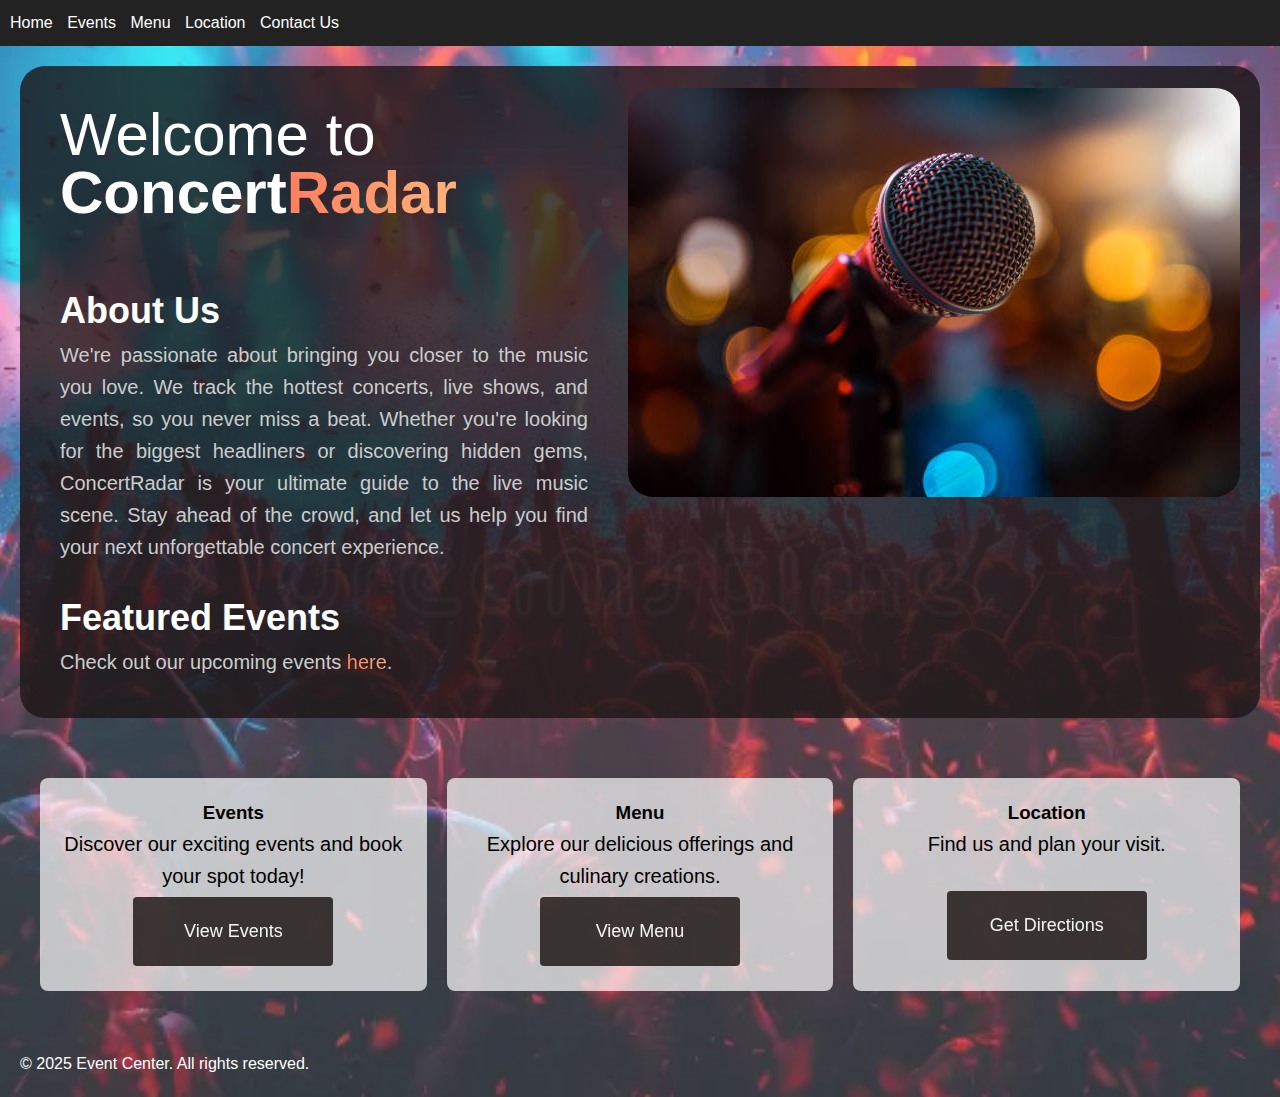
<file: index.html>
<!DOCTYPE html>
<html lang="en">
<head>
  <meta charset="UTF-8">
  <meta name="viewport" content="width=device-width, initial-scale=1.0">
  <title>Event Center - Home</title>
  <link rel="stylesheet" href="styles.css">
  <style>
    #quick-links {
      padding: 40px 20px;
      
    }
    .columns {
      display: flex;
      gap: 20px;
      max-width: 1200px;
      margin: 0 auto;
    }
    .column {
      flex: 1;
      padding: 20px;
      background: rgba(255, 255, 255, 0.7);
      border-radius: 8px;
      text-align: center;
    }
    .button {
      display: inline-block;
      border-radius: 4px;
      background-color: #160f0d;
      border: none;
      color: #FFFFFF;
      text-align: center;
      font-size: 18px;
      padding: 20px;
      width: 200px;
      transition: all 0.5s;
      cursor: pointer;
      margin: 5px;
      opacity: 0.8;
    }
    
    .button span {
      cursor: pointer;
      display: inline-block;
      position: relative;
      transition: 0.5s;
    }
    
    .button span:after {
      content: '\00bb'; /*Double arrow right-facing */
      position: absolute;
      opacity: 0;
      top: 0;
      right: -20px;
      transition: 0.5s;
    }
    
    .button:hover span {
      padding-right: 25px;
    }
    
    .button:hover span:after {
      opacity: 1;
      right: 0;
    }
    .structure-grid {
      display: flex;
      gap: 20px;
      max-width: 1200px;
      margin: 0 auto;
      flex-wrap: wrap;
      
    }
    .structure-item {
      flex: 1 1 300px;
      padding: 20px;
      background: rgba(9, 8, 8, 0.9);
      border-radius: 8px;
      text-align: center;
      min-width: 250px;
    }
    @media (max-width: 768px) {
      .columns, .structure-grid {
        flex-direction: column;
      }
    }
  </style>
</head>
<body>
    
  <nav>
    <ul>
      <li><a href="index.html">Home</a></li>
      <li><a href="events.html">Events</a></li>
      <li><a href="menu.html">Menu</a></li>
      <li><a href="location.html">Location</a></li>
      <li><a href="contact.html">Contact Us</a></li>
    </ul>
  </nav>

  <header>
    <div class="content">
      <div class="text-content">
        <div class="welcome-section">
          <h1 class="text" style="text-align: left" style="line-height: 58px">Welcome to <br> <span style="font-weight: bold;">Concert</span><span style="font-weight: bold; background: linear-gradient(to right, #ff7e5f, #feb47b); color: transparent; -webkit-background-clip: text;">Radar</span></h1>
          <section id="about">
            <h2 style="text-align: left">About Us</h2>
            <p style="color: #ccc"style="text-align: justify">We're passionate about bringing you closer to the music you love. We track the hottest concerts, live shows, and events, so you never miss a beat. Whether you're looking for the biggest headliners or discovering hidden gems, ConcertRadar is your ultimate guide to the live music scene. Stay ahead of the crowd, and let us help you find your next unforgettable concert experience.</p><br>
          </section>
          <section id="featured">
            <h2 style="text-align: left">Featured Events</h2>
            <p style="color: #ccc; text-align: left">Check out our upcoming events <a href="events.html" style="text-decoration: none; background: linear-gradient(45deg, #ff7e5f, #feb47b); color: transparent; -webkit-background-clip: text;">here</a>.</p>
          </section>
        </div>
      </div>
      <img src="img/mic.jpg" alt="Ancient Stage" class="antique-stage">
    </div>
  </header>


  <section id="quick-links">
    <div class="columns">
      <div class="column">
        <h3 style="color: black">Events</h3>
        <p style="text-align: center">Discover our exciting events and book your spot today!</p>
        <a href="events.html" class="button" style="vertical-align:middle"><span>View Events</span></a>
      </div>
      <div class="column">
        <h3 style="color: black">Menu</h3>
        <p style="text-align: center">Explore our delicious offerings and culinary creations.</p>
        <a href="menu.html" class="button" style="vertical-align:middle"><span>View Menu</span></a>
      </div>
      <div class="column">
        <h3 style="color: black">Location</h3>
        <p style="text-align: center">Find us and plan your visit.</p><br>
        <a href="location.html" class="button" style="vertical-align:middle"><span>Get Directions</span></a>
      </div>
    </div>
  </section>

  <footer>
    <p>&copy; 2025 Event Center. All rights reserved.</p>
  </footer>
</body>
</html>
</file>
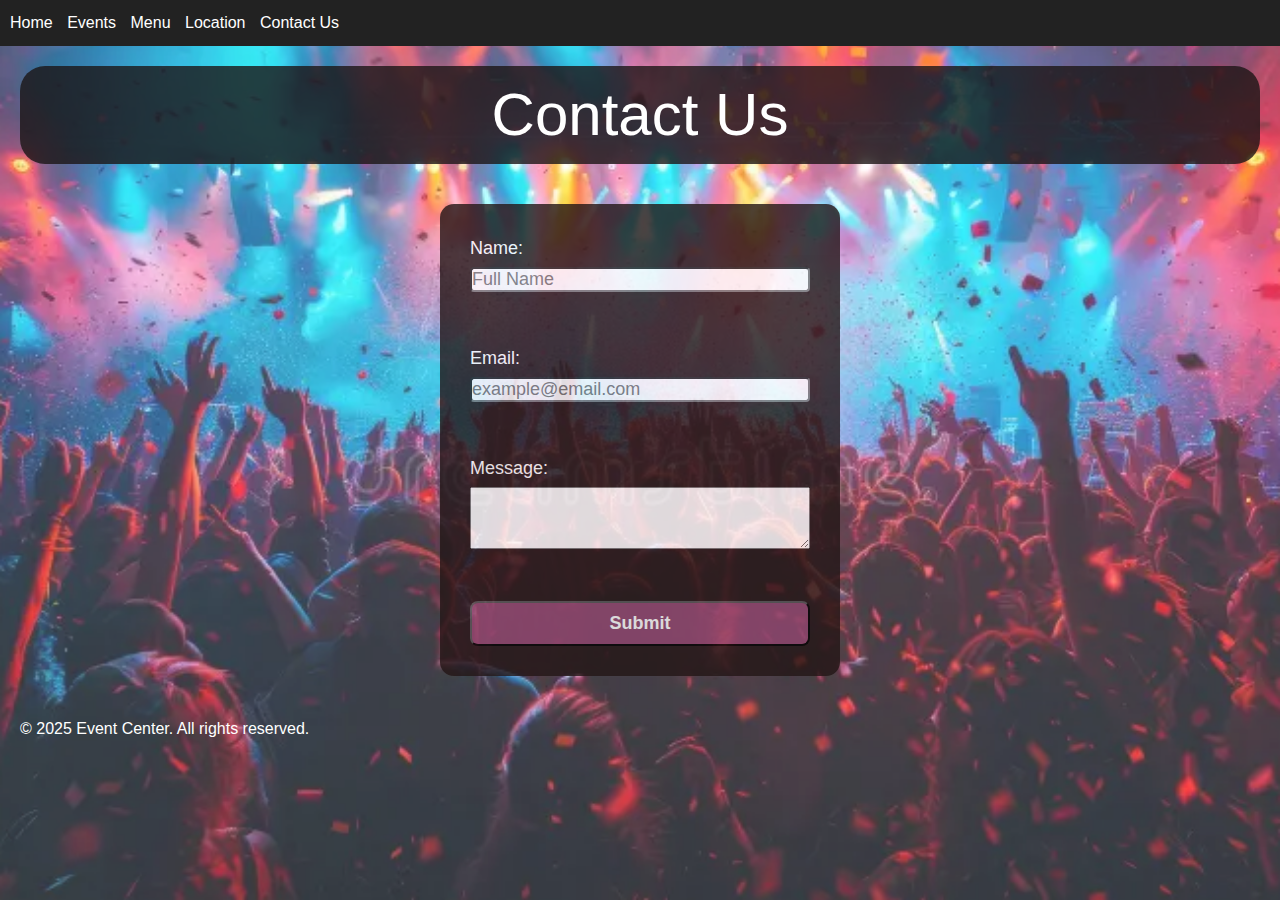
<file: contact.html>
<!DOCTYPE html>
<html lang="en">
<head>
  <meta charset="UTF-8">
  <meta name="viewport" content="width=device-width, initial-scale=1.0">
  <title>Event Center - Contact Us</title>
  <link rel="stylesheet" href="styles.css">
</head>
<body>
  <nav>
    <ul>
      <li><a href="index.html">Home</a></li>
      <li><a href="events.html">Events</a></li>
      <li><a href="menu.html">Menu</a></li>
      <li><a href="location.html">Location</a></li>
      <li><a href="contact.html">Contact Us</a></li>
    </ul>
  </nav>

  <header>
    <h1>Contact Us</h1>
  </header>

  <section>
    <form>
      <label for="name">Name:</label>
      <input type="text" id="name" name="name" required placeholder="Full Name"><br><br>

      <label for="email">Email:</label>
      <input type="email" id="email" name="email" required placeholder="example@email.com"><br><br>

      <label for="message">Message:</label>
      <textarea id="message" name="message" rows="4" required ></textarea><br><br>

      <button type="submit">Submit</button>
    </form>
  </section>

  <footer>
    <p>&copy; 2025 Event Center. All rights reserved.</p>
  </footer>
</body>
</html>
</file>
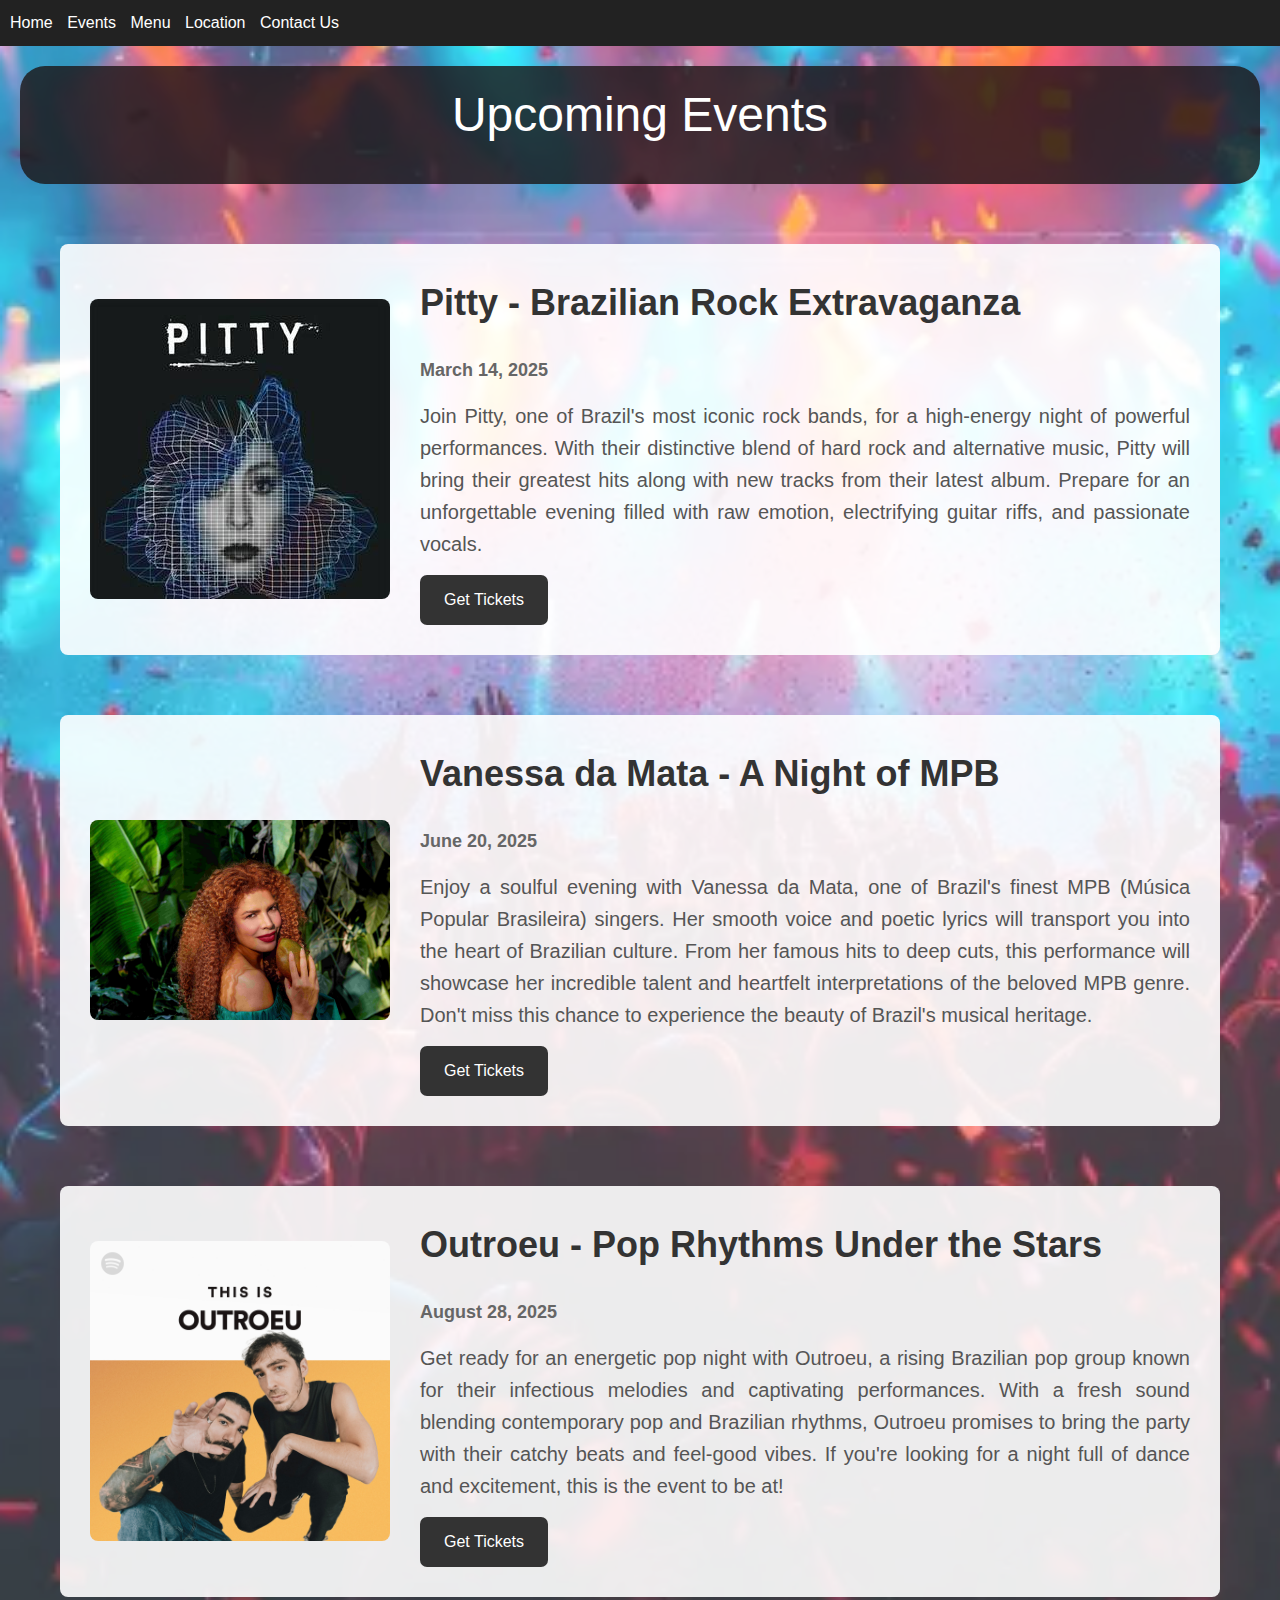
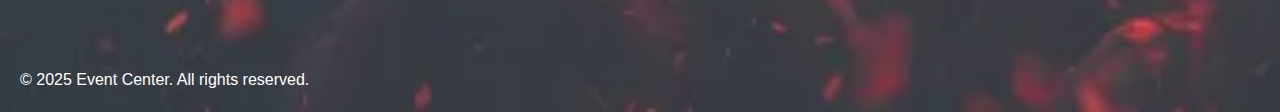
<file: events.html>
<!DOCTYPE html>
<html lang="en">
<head>
    <meta charset="UTF-8">
    <meta name="viewport" content="width=device-width, initial-scale=1.0">
    <link rel="stylesheet" href="styles.css">
    <link rel="stylesheet" href="events-styles.css">
    <title>Event Center - Events</title>
</head>
<body>
    <nav>
        <ul>
            <li><a href="index.html">Home</a></li>
            <li><a href="events.html">Events</a></li>
            <li><a href="menu.html">Menu</a></li>
            <li><a href="location.html">Location</a></li>
            <li><a href="contact.html">Contact Us</a></li>
        </ul>
    </nav>

    <header class="events-header">
        <h1>Upcoming Events</h1>
    </header>

    <main class="events-container">
        <div class="event-item">
            <img class="event-image" src="img/pitty.jpeg" alt="Pitty">
            <div class="event-content">
                <h2 class="event-title">Pitty - Brazilian Rock Extravaganza</h2>
                <p class="event-date">March 14, 2025</p>
                <p class="event-description">Join Pitty, one of Brazil's most iconic rock bands, for a high-energy night of powerful performances. With their distinctive blend of hard rock and alternative music, Pitty will bring their greatest hits along with new tracks from their latest album. Prepare for an unforgettable evening filled with raw emotion, electrifying guitar riffs, and passionate vocals.</p>
                <a href="https://tickets-center.com/search/td-garden-tickets/?venueId=573&venueName=TD+Garden&tagid=201&atid=30001&customExportId=20170508-151911&nid=1&accid=9493575329&campaignid=284185562&adgroupid=42455714615&cid=589968143651&akwd=td%20garden&mt=e&network=g&dist=s&adposition=&device=c&ismobile=false&devicemodel=&placement=&target=&random=12319927051765193600&loc_physical_ms=9189485&loc_interest_ms=9001978&exid=&fiid=&vx=0&gad_source=1&gclid=CjwKCAiAtsa9BhAKEiwAUZAszYL1QwrokJnJoWZUjGrTXH0qwbDfHy6ogrFa3ih3OUnDfy_7facs6xoCDD8QAvD_BwE" class="event-button">Get Tickets</a>
            </div>
        </div>

        <div class="event-item">
            <img class="event-image" src="img/vanessa.jpg" alt="Vanessa da Mata">
            <div class="event-content">
                <h2 class="event-title">Vanessa da Mata - A Night of MPB</h2>
                <p class="event-date">June 20, 2025</p>
                <p class="event-description">Enjoy a soulful evening with Vanessa da Mata, one of Brazil's finest MPB (Música Popular Brasileira) singers. Her smooth voice and poetic lyrics will transport you into the heart of Brazilian culture. From her famous hits to deep cuts, this performance will showcase her incredible talent and heartfelt interpretations of the beloved MPB genre. Don't miss this chance to experience the beauty of Brazil's musical heritage.</p>
                <a href="https://tickets-center.com/search/td-garden-tickets/?venueId=573&venueName=TD+Garden&tagid=201&atid=30001&customExportId=20170508-151911&nid=1&accid=9493575329&campaignid=284185562&adgroupid=42455714615&cid=589968143651&akwd=td%20garden&mt=e&network=g&dist=s&adposition=&device=c&ismobile=false&devicemodel=&placement=&target=&random=12319927051765193600&loc_physical_ms=9189485&loc_interest_ms=9001978&exid=&fiid=&vx=0&gad_source=1&gclid=CjwKCAiAtsa9BhAKEiwAUZAszYL1QwrokJnJoWZUjGrTXH0qwbDfHy6ogrFa3ih3OUnDfy_7facs6xoCDD8QAvD_BwE" class="event-button">Get Tickets</a>
            </div>
        </div>

        <div class="event-item">
            <img class="event-image" src="img/outroeu.jpg" alt="Outroeu">
            <div class="event-content">
                <h2 class="event-title">Outroeu - Pop Rhythms Under the Stars</h2>
                <p class="event-date">August 28, 2025</p>
                <p class="event-description">Get ready for an energetic pop night with Outroeu, a rising Brazilian pop group known for their infectious melodies and captivating performances. With a fresh sound blending contemporary pop and Brazilian rhythms, Outroeu promises to bring the party with their catchy beats and feel-good vibes. If you're looking for a night full of dance and excitement, this is the event to be at!</p>
                <a href="https://tickets-center.com/search/td-garden-tickets/?venueId=573&venueName=TD+Garden&tagid=201&atid=30001&customExportId=20170508-151911&nid=1&accid=9493575329&campaignid=284185562&adgroupid=42455714615&cid=589968143651&akwd=td%20garden&mt=e&network=g&dist=s&adposition=&device=c&ismobile=false&devicemodel=&placement=&target=&random=12319927051765193600&loc_physical_ms=9189485&loc_interest_ms=9001978&exid=&fiid=&vx=0&gad_source=1&gclid=CjwKCAiAtsa9BhAKEiwAUZAszYL1QwrokJnJoWZUjGrTXH0qwbDfHy6ogrFa3ih3OUnDfy_7facs6xoCDD8QAvD_BwE" class="event-button">Get Tickets</a>
            </div>
        </div>
    </main>

    <footer>
        <p>&copy; 2025 Event Center. All rights reserved.</p>
    </footer>
</body>
</html>
</file>
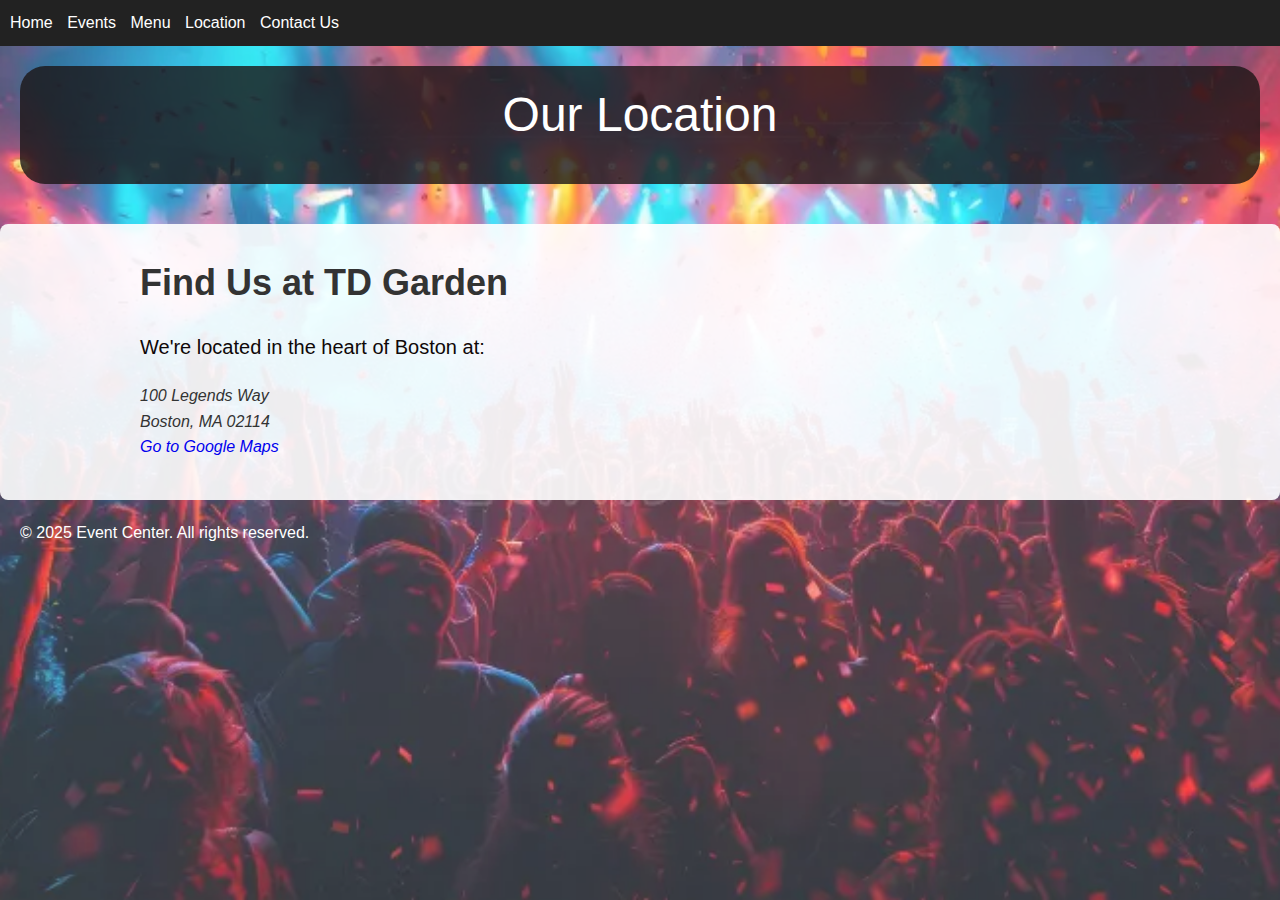
<file: location.html>
<!DOCTYPE html>
<html lang="en">
<head>
  <meta charset="UTF-8">
  <meta name="viewport" content="width=device-width, initial-scale=1.0">
  <link rel="stylesheet" href="styles.css">
  <link rel="stylesheet" href="location-styles.css">
  <title>Event Center - Location</title>
</head>
<body>
  <nav>
    <ul>
      <li><a href="index.html">Home</a></li>
      <li><a href="events.html">Events</a></li>
      <li><a href="menu.html">Menu</a></li>
      <li><a href="location.html">Location</a></li>
      <li><a href="contact.html">Contact Us</a></li>
    </ul>
  </nav>

  <header class="location-header">
    <h1>Our Location</h1>
  </header>

  <section class="location-content">
    <div class="left-column">
      <h2>Find Us at TD Garden</h2>
      <p>We're located in the heart of Boston at:</p>
      <div class="address-info">
        <address>
          100 Legends Way<br>
          Boston, MA 02114<br>
          <a href="https://maps.app.goo.gl/uSfr86H6q2Rq1fyL7" style="text-decoration:none">Go to Google Maps</a>
        </address>
      </div>
    </div>
    <div class="map-container">
      <iframe src="https://www.google.com/maps/embed?pb=!1m18!1m12!1m3!1d2947.889320433915!2d-71.06472092373782!3d42.366197971192335!2m3!1f0!2f0!3f0!3m2!1i1024!2i768!4f13.1!3m3!1m2!1s0x89e3708e162d05cb%3A0x32d335fe5ed797a8!2sTD%20Garden!5e0!3m2!1sen!2sus!4v1739672426579!5m2!1sen!2sus" width="600" height="450" style="border:0;" allowfullscreen="" loading="lazy" referrerpolicy="no-referrer-when-downgrade"></iframe>
      
    </div>
  </section>

  <footer>
    <p>&copy; 2025 Event Center. All rights reserved.</p>
  </footer>
</body>
</html>
</file>
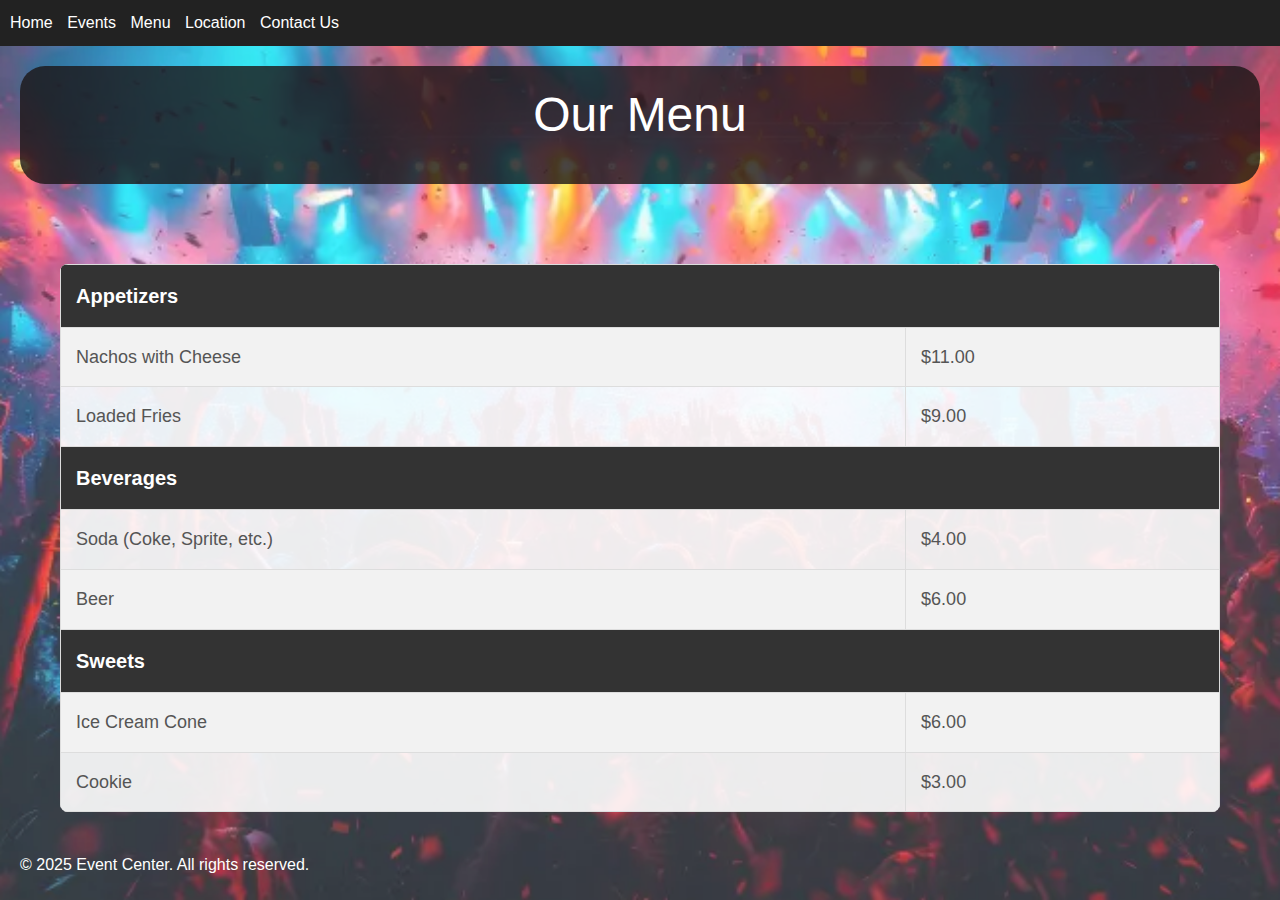
<file: menu.html>
<!DOCTYPE html>
<html lang="en">
<head>
    <meta charset="UTF-8">
    <meta name="viewport" content="width=device-width, initial-scale=1.0">
    <link rel="stylesheet" href="styles.css">
    <link rel="stylesheet" href="menu-styles.css">
    <title>Event Center - Menu</title>
</head>
<body>
    <nav>
        <ul>
            <li><a href="index.html">Home</a></li>
            <li><a href="events.html">Events</a></li>
            <li><a href="menu.html">Menu</a></li>
            <li><a href="location.html">Location</a></li>
            <li><a href="contact.html">Contact Us</a></li>
        </ul>
    </nav>

    <header class="menu-header">
        <h1>Our Menu</h1>
    </header>

    <main class="menu-container">
        <table class="menu-table">
            <tr>
                <th colspan="2" class="menu-category">Appetizers</th>
            </tr>
            <tr>
                <td>Nachos with Cheese</td>
                <td>$11.00</td>
            </tr>
            <tr>
                <td>Loaded Fries</td>
                <td>$9.00</td>
            </tr>
            
            <tr>
                <th colspan="2" class="menu-category">Beverages</th>
            </tr>
            <tr>
                <td>Soda (Coke, Sprite, etc.)</td>
                <td>$4.00</td>
            </tr>
            <tr>
                <td>Beer</td>
                <td>$6.00</td>
            </tr>
            
            <tr>
                <th colspan="2" class="menu-category">Sweets</th>
            </tr>
            <tr>
                <td>Ice Cream Cone</td>
                <td>$6.00</td>
            </tr>
            <tr>
                <td>Cookie</td>
                <td>$3.00</td>
            </tr>
        </table>
    </main>

    <footer>
        <p>&copy; 2025 Event Center. All rights reserved.</p>
    </footer>
</body>
</html>
</file>
<file: styles.css>
* {
    margin: 0;
    padding: 0;
    box-sizing: border-box;
}


body {
    font-family: Arial, sans-serif;
    line-height: 1.6;
    min-height: 100vh;
    position: relative;
}

body::before {
    content: '';
    background-image: url('img/handsUp.webp');
    background-size: cover;
    background-position: center;
    background-repeat: no-repeat;
    
    position: absolute;
    top: 0;
    left: 0;
    width: 100%;
    height: 100%;
    opacity: 0.8;
    z-index: -1;
}


nav {
    background-color: #222;
    padding: 10px;
    position: relative;
}

nav ul {
    position: relative;
    z-index: 1;
}

nav ul {
    list-style-type: none;
}

nav ul li {
    display: inline;
    margin-right: 10px;
}

nav a {
    color: #fff;
    text-decoration: none;
}


header {
    margin: 20px;
    padding: 20px;
    background-color: rgba(28, 21, 21, 0.8);
    border-radius: 25px;
}

.content {
    display: flex;
    grid-template-columns: row;
    grid-gap: 10px;
    align-items: flex-start;
}

h1 {
    font-size: 60px;
    font-family: Arial, sans-serif;
    font-weight: lighter;
    color: #fff;
    margin: 0;
    text-align: center;
    line-height: 58px;
}

.text-content {
    display: flex;
    flex-direction: row;
    gap: 20px;
    align-items: stretch;
    width: 100%;
    height: 100%;
}

.welcome-section {
    flex: 1;
    text-align: left;
    display: flex;
    flex-direction: column;
    
    padding: 20px;
}

.welcome-section h1 {
    margin-bottom: 60px;
}

.welcome-section section {
    padding: 0;
    background: transparent;
}


.antique-stage {
    flex: 1;
    width: 100%;
    max-width: 700px;
    height: auto;
    align-self:baseline;
    margin-left: 10px;
    justify-content: end;
    padding-top: 2px;
    border-radius: 25px;
    position: relative;
    min-width: auto;
}

@media (max-width: 768px) {
    .antique-stage {
        width: 100%;
        max-width: none;
        margin-left: 0;
        margin-top: 20px;
        padding-top: 0;
        min-width: auto;
    }
    .content {
        flex-direction: column;
    }
}

@media (max-width: 768px) {
    .antique-stage {
        width: 100%;
        max-width: none;
        margin-left: 0;
        margin-top: 20px;
        min-width: auto;
    }
}


.info-sections {
    flex: 1;
    display: flex;
    flex-direction: column;
    gap: 10px;
    justify-content: flex-start;
}

section {
    padding: 10px;
}

section h2 {
    font-size: 36px;
    color: white;
    text-align: left;
  
}

section p {
    font-size: 20px;
    color: black;
    text-align: justify;
    text-justify: inter-word;
}




a:hover {
    text-decoration: none;
}


section {
    font-family: Arial, sans-serif;
    color: #fff;
    padding: 20px;
    align-items: left;
}


table {
    width: 100%;
    border-collapse: collapse;
    margin-top: 20px;
}

th, td {
    border: 1px solid #ddd;
    padding: 8px;
}

th {
    background-color: #f2f2f2;
}

.event-article {
    background: rgba(255, 255, 255, 0.9);
    padding: 20px;
    border-radius: 8px;
    text-align: center;
}

.event-article img {
    max-width: 100%;
    height: auto;
    border-radius: 8px;
    margin-bottom: 15px;
}

.event-article h2 {
    color: #333;
    margin-bottom: 10px;
}

.event-article p {
    color: #555;
    line-height: 1.6;
}


form {
    display: flex;
    flex-direction: column;
    max-width: 400px;
    margin: auto;
    background-color: #231616;
    padding: 30px;
    opacity: 0.8;
    border-radius: 14px;
}

form label {
    color: #fff;
    display: flex;
    font-size: 18px;
}

form input {
    color: #000000;
    display: flex;
    font-size: 18px;
    border-radius: 4px;
}

form button {
    background-color: #90466f;
    color: #ffffff;
    padding: 10px 20px;
    font-size: 18px;
    border-radius: 8px;
    font-weight: bold;
    
}

label {
    margin-bottom: 5px;
}

footer {
    font-family: Arial, sans-serif;
    font-weight: lighter;
    color: white;
    padding: 20px;
}


.events-container {
    max-width: 1200px;
    margin: 0 auto;
    padding: 20px;
    display: flex;
    flex-direction: column;
    gap: 30px;
}


.event-article {
    background: rgba(255, 255, 255, 0.9);
    padding: 20px;
    border-radius: 8px;
    text-align: center;
}

.event-article img {
    max-width: 100%;
    height: auto;
    border-radius: 8px;
    margin-bottom: 15px;
}

.event-article h2 {
    color: #333;
    margin-bottom: 10px;
}

.event-article p {
    color: #555;
    line-height: 1.6;
}


@media (max-width: 1200px) {
    .welcome-section {
        padding: 15px;
    }
    
    .antique-stage {
        width: 600px;
        height: 450px;
    }
}

@media (max-width: 992px) {
    .welcome-section {
        padding: 10px;
    }
    
    .antique-stage {
        width: 500px;
        height: 375px;
    }
}

@media (max-width: 768px) {
    .text-content {
        flex-direction: column;
    }
    
    .welcome-section {
        padding: 15px;
    }
    
    .antique-stage {
        width: 100%;
        height: auto;
        margin-left: 0;
        margin-top: 20px;
    }
}

@media (max-width: 600px) {
    nav ul li {
        display: block;
        margin-bottom: 10px;
    }
    
    .text-content {
        flex-direction: column;
    }
    
    .info-sections {
        flex-direction: column;
    }
    
    .events-container {
        padding: 10px;
    }
    
    .event-article {
        padding: 15px;
    }
    
    .welcome-section h1 {
        font-size: 36px;
        margin-bottom: 30px;
    }
}
</file>
<file: events-styles.css>
.events-container {
    max-width: 1200px;
    margin: 0 auto;
    padding: 20px;
}

.events-header {
    text-align: center;
    margin-bottom: 40px;
}

.events-header h1 {
    font-size: 48px;
    color: #fff;
    margin-bottom: 20px;
}

.event-item {
    background: rgba(255, 255, 255, 0.9);
    padding: 30px;
    border-radius: 8px;
    margin-bottom: 30px;
    display: grid;
    grid-template-columns: 300px 1fr;
    gap: 30px;
    align-items:center;
}

.event-image {
    width: 100%;
    height: auto;
    border-radius: 8px;
}

.event-content {
    display: flex;
    flex-direction: column;
    gap: 15px;
}

.event-button {
    background-color: #333;
    color: white;
    padding: 12px 24px;
    border: none;
    border-radius: 7px;
    cursor: pointer;
    font-size: 16px;
    transition: background-color 0.3s ease;
    width: fit-content;
    text-decoration: none;
}

.event-button:hover {
    background-color: #444;
    text-decoration: none;
}

@media (max-width: 768px) {
    .event-button {
        width: 100%;
    }
}

.event-title {
    font-size: 36px;
    color: #333;
    margin-bottom: 10px;
}

.event-description {
    font-size: 20px;
    color: #555;
    line-height: 1.6;
    text-align: justify;
}

.event-date {
    font-size: 18px;
    color: #666;
    font-weight: bold;
}


@media (max-width: 768px) {
    .event-item {
        grid-template-columns: 1fr;
    }
    
    .events-header h1 {
        font-size: 36px;
    }
    
    .event-title {
        font-size: 28px;
    }
    
    .event-description {
        font-size: 18px;
    }
}

@media (max-width: 480px) {
    .events-header h1 {
        font-size: 28px;
    }
    
    .event-title {
        font-size: 24px;
    }
    
    .event-description {
        font-size: 16px;
    }
}
</file>
<file: location-styles.css>
.location-container {
    max-width: 1200px;
    margin: 0 auto;
    padding: 20px;
}

.location-header {
    text-align: center;
    margin-bottom: 40px;
}

.location-header h1 {
    font-size: 48px;
    color: #fff;
    margin-bottom: 20px;
}

.location-content {
    background: rgba(255, 255, 255, 0.9);
    padding: 30px;
    border-radius: 8px;
    display: grid;
    grid-template-columns: 1fr 1fr;
    gap: 30px;
    padding-left: 140px;
}

.location-content h2 {
    font-size: 36px;
    color: #333;
    margin-bottom: 20px;
}

.location-content p {
    font-size: 20px;
    color: #0f0808;
    line-height: 1.6;
    margin-bottom: 20px;
    
}

.address-info {
    flex: 1;
    margin-bottom: 0;
    color: #333;
    
}

.address-info p {
    font-size: 20px;
    color: #0a0707;
    margin: 5px 0;
}

.map-container {
    flex: 1;
    margin: 0;
    overflow: hidden;
    padding-bottom: 40%;
    position: relative;
    height: 0;
    min-width: 50%;
}

.map-container iframe {
    left: 0;
    top: 0;
    height: 100%;
    width: 100%;
    position: absolute;
    border: 0;
    border-radius: 17px;
}

@media (max-width: 768px) {
    .location-header h1 {
        font-size: 36px;
    }
    
    .location-content {
        padding: 20px;
        grid-template-columns: 1fr;
    }
    
    .location-content h2 {
        font-size: 28px;
    }
    
    .location-content p {
        font-size: 18px;
    }
    
    .map-container {
        padding-bottom: 56.25%;
        width: 100%;
        min-width: auto;
    }
}

@media (max-width: 480px) {
    .location-header h1 {
        font-size: 28px;
    }
    
    .location-content h2 {
        font-size: 24px;
    }
    
    .location-content p {
        font-size: 16px;
    }
}
</file>
<file: menu-styles.css>
.menu-container {
    max-width: 1200px;
    margin: 0 auto;
    padding: 20px;
}

.menu-header {
    text-align: center;
    margin-bottom: 40px;
}

.menu-header h1 {
    font-size: 48px;
    color: #fff;
    margin-bottom: 20px;
}

.menu-table {
    width: 100%;
    border-collapse: collapse;
    background: rgba(255, 255, 255, 0.9);
    border-radius: 8px;
    overflow: hidden;
}

.menu-table th,
.menu-table td {
    padding: 15px;
    text-align: left;
}

.menu-table th {
    background-color: #333;
    color: white;
    font-size: 20px;
}

.menu-table tr:nth-child(even) {
    background-color: #f2f2f2;
}

.menu-table tr:hover {
    background-color: #ddd;
}

.menu-table td {
    font-size: 18px;
    color: #555;
}

.menu-category {
    font-size: 24px;
    color: #333;
    font-weight: bold;
    padding: 20px 15px 10px;
    background-color: #eaeaea;
}

@media (max-width: 768px) {
    .menu-table {
        overflow-x: auto;
    }
    
    .menu-header h1 {
        font-size: 36px;
    }
}

@media (max-width: 480px) {
    .menu-header h1 {
        font-size: 28px;
    }
    
    .menu-table th,
    .menu-table td {
        padding: 10px;
        font-size: 16px;
    }
    
    .menu-category {
        font-size: 20px;
    }
}
</file>
